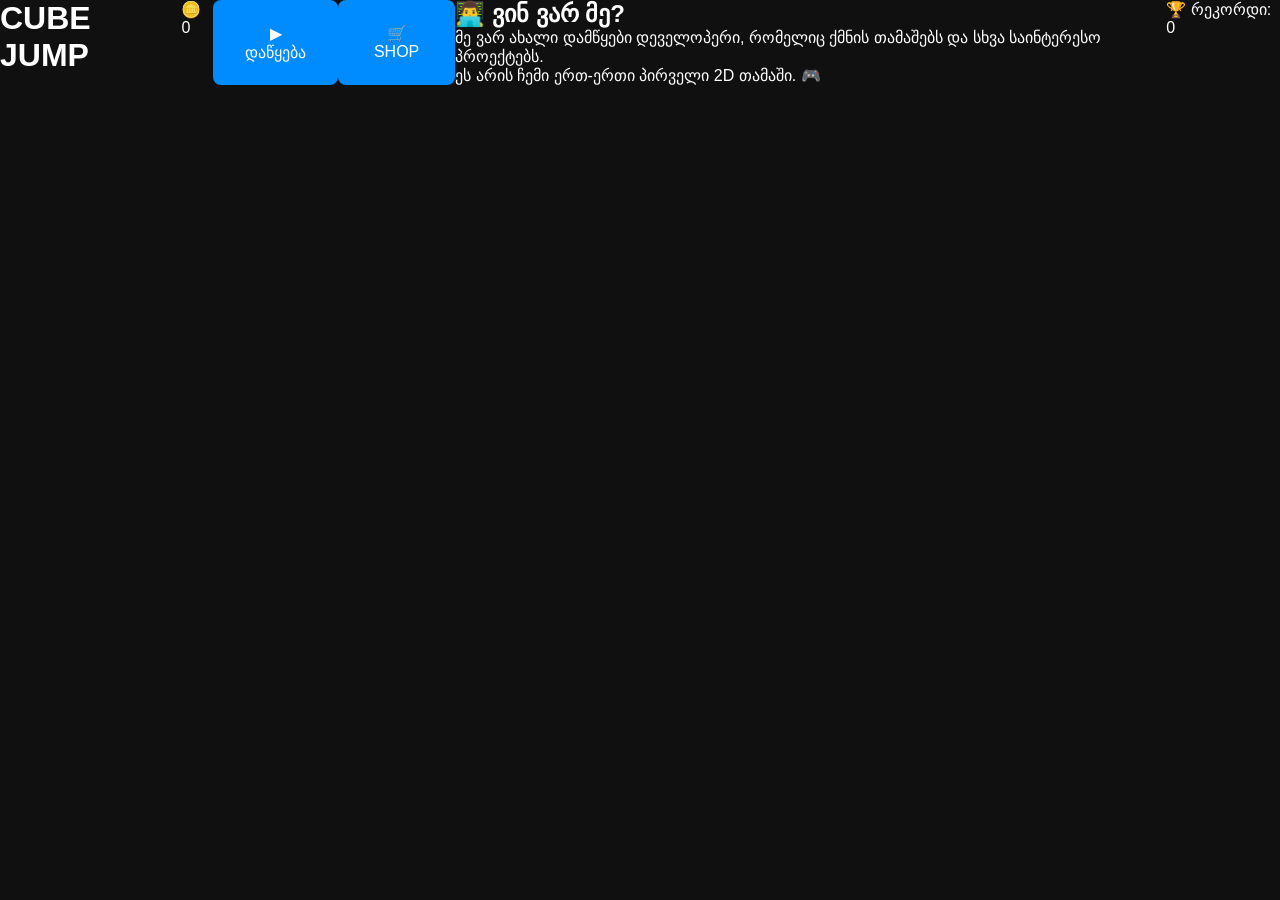
<file: index.html>
<!DOCTYPE html>
<html lang="ka">
<head>
    <meta charset="UTF-8">
    <meta name="viewport" content="width=device-width, initial-scale=1.0">

    <title>Cube Jump</title>

    <link rel="stylesheet" href="style.css">
</head>

<body>

    <!-- ================= MENU ================= -->

    <div id="menu" class="screen">

        <h1 class="gameTitle">
            CUBE <span>JUMP</span>
        </h1>

        <div class="coinCounter">
            🪙 <span id="menuCoins">0</span>
        </div>

        <button id="startButton" class="mainButton startButton">
            ▶ დაწყება
        </button>

        <button
            id="shopButton"
            class="mainButton shopButton"
            onclick="openShop()"
        >
            🛒 SHOP
        </button>

        <div class="aboutMe">

            <h2>👨‍💻 ვინ ვარ მე?</h2>

            <p>
                მე ვარ ახალი დამწყები დეველოპერი,
                რომელიც ქმნის თამაშებს და სხვა
                საინტერესო პროექტებს.
            </p>

            <p>
                ეს არის ჩემი ერთ-ერთი პირველი
                2D თამაში. 🎮
            </p>

        </div>

        <div class="bestScore">
            🏆 რეკორდი: <span id="best">0</span>
        </div>

    </div>


    <!-- ================= GAME ================= -->

    <canvas id="gameCanvas"></canvas>

    <div id="gameUI">

        <div class="gameCoins">
            🪙 <span id="shopCoinsNumber">0</span>
        </div>

        <div class="score">
            <span id="score">0</span>
        </div>

    </div>


    <!-- ================= GAME OVER ================= -->

    <div id="gameOver" class="screen">

        <h1>GAME OVER</h1>

        <p>
            ქულა:
            <strong id="finalScore">0</strong>
        </p>

        <p>
            რეკორდი:
            <strong id="finalBest">0</strong>
        </p>

        <button
            id="restartButton"
            class="mainButton startButton"
        >
            🔄 თავიდან
        </button>

        <button
            class="backButton"
            onclick="goToMenu()"
        >
            ← მენიუ
        </button>

    </div>


    <!-- ================= SHOP ================= -->

    <div id="shop" class="shopScreen">

        <div class="shopHeader">

            <button
                class="backIcon"
                onclick="closeShop()"
            >
                ←
            </button>

            <h1>🛒 SHOP</h1>

            <div class="shopCoinCounter">
                🪙 <span id="shopCoins">0</span>
            </div>

        </div>


        <h2 class="sectionTitle">
            🎨 CUBE SKINS
        </h2>
<div class="shopCard">

    <div class="cubePreview blueCube"></div>

    <h3>🔵 Blue Cube</h3>

    <p>🪙 უფასო</p>

    <button
        class="buyButton skinButton"
        data-skin="blue"
        onclick="selectSkin('blue')"
    >
        არჩევა
    </button>

</div>

        <div class="shopGrid">

            <!-- RED -->

            <div class="shopCard">

                <div class="cubePreview redCube"></div>

                <h3>🔴 Red Cube</h3>

                <p>🪙 50</p>

                <button
                    class="buyButton skinButton"
                    data-skin="red"
                    onclick="buySkin('red', 50)"
                >
                    🪙 50
                </button>

            </div>


            <!-- GREEN -->

            <div class="shopCard">

                <div class="cubePreview greenCube"></div>

                <h3>🟢 Green Cube</h3>

                <p>🪙 100</p>

                <button
                    class="buyButton skinButton"
                    data-skin="green"
                    onclick="buySkin('green', 100)"
                >
                    🪙 100
                </button>

            </div>


            <!-- PURPLE -->

            <div class="shopCard">

                <div class="cubePreview purpleCube"></div>

                <h3>🟣 Purple Cube</h3>

                <p>🪙 150</p>

                <button
                    class="buyButton skinButton"
                    data-skin="purple"
                    onclick="buySkin('purple', 150)"
                >
                    🪙 150
                </button>

            </div>


            <!-- GOLD -->

            <div class="shopCard">

                <div class="cubePreview goldCube"></div>

                <h3>🟡 Gold Cube</h3>

                <p>🪙 250</p>

                <button
                    class="buyButton skinButton"
                    data-skin="gold"
                    onclick="buySkin('gold', 250)"
                >
                    🪙 250
                </button>

            </div>

        </div>


        <!-- ================= BACKGROUNDS ================= -->

        <h2 class="sectionTitle">
            🌄 BACKGROUNDS
        </h2>

        <button
            class="backgroundOpenButton"
            onclick="openBackgroundShop()"
        >
            🌄 BACKGROUNDS
        </button>

    </div>


    <!-- ================= BACKGROUND SHOP ================= -->

    <div id="backgroundShop" class="backgroundScreen">

        <div class="shopHeader">

            <button
                class="backIcon"
                onclick="closeBackgroundShop()"
            >
                ←
            </button>

            <h1>🌄 BACKGROUNDS</h1>

            <div class="shopCoinCounter">
                🪙 <span id="backgroundCoins">0</span>
            </div>

        </div>


        <div class="backgroundGrid">

            <!-- SKY -->

            <div class="backgroundCard">

                <div class="backgroundImage skyBackground">

                    <div class="sun"></div>

                    <div class="cloud cloud1"></div>
                    <div class="cloud cloud2"></div>
                    <div class="cloud cloud3"></div>

                    <div class="mountains"></div>

                </div>

                <h2>☁️ Sky</h2>

                <p>უფასო</p>

                <button
                    class="backgroundButtonSelect"
                    data-background="sky"
                    onclick="selectBackground('sky')"
                >
                    არჩევა
                </button>

            </div>


            <!-- HALLOWEEN -->

            <div class="backgroundCard">

                <div class="backgroundImage halloweenBackground">

                    <div class="moon"></div>

                    <div class="bat bat1">🦇</div>
                    <div class="bat bat2">🦇</div>

                    <div class="pumpkin">
                        🎃
                    </div>

                    <div class="castle">
                        🏰
                    </div>

                </div>

                <h2>🎃 Halloween</h2>

                <p>🪙 150</p>

                <button
                    class="backgroundButtonSelect"
                    data-background="halloween"
                    onclick="buyBackground('halloween', 150)"
                >
                    🪙 150
                </button>

            </div>


            <!-- GALAXY -->

            <div class="backgroundCard">

                <div class="backgroundImage galaxyBackground">

                    <div class="planet planet1"></div>
                    <div class="planet planet2"></div>

                    <div class="galaxyGlow"></div>

                    <div class="stars"></div>

                </div>

                <h2>🌌 Galaxy</h2>

                <p>🪙 300</p>

                <button
                    class="backgroundButtonSelect"
                    data-background="galaxy"
                    onclick="buyBackground('galaxy', 300)"
                >
                    🪙 300
                </button>

            </div>


            <!-- SNOW -->

            <div class="backgroundCard">

                <div class="backgroundImage snowBackground">

                    <div class="snowMountains"></div>

                    <div class="snowflakes">
                        ❄️ ❄️ ❄️
                    </div>

                    <div class="pineTrees">
                        🌲 🌲 🌲
                    </div>

                </div>

                <h2>🏔️ Snow Mountains</h2>

                <p>🪙 400</p>

                <button
                    class="backgroundButtonSelect"
                    data-background="snow"
                    onclick="buyBackground('snow', 400)"
                >
                    🪙 400
                </button>

            </div>

        </div>

    </div>


    <script src="game.js"></script>

</body>
</html>
</file>
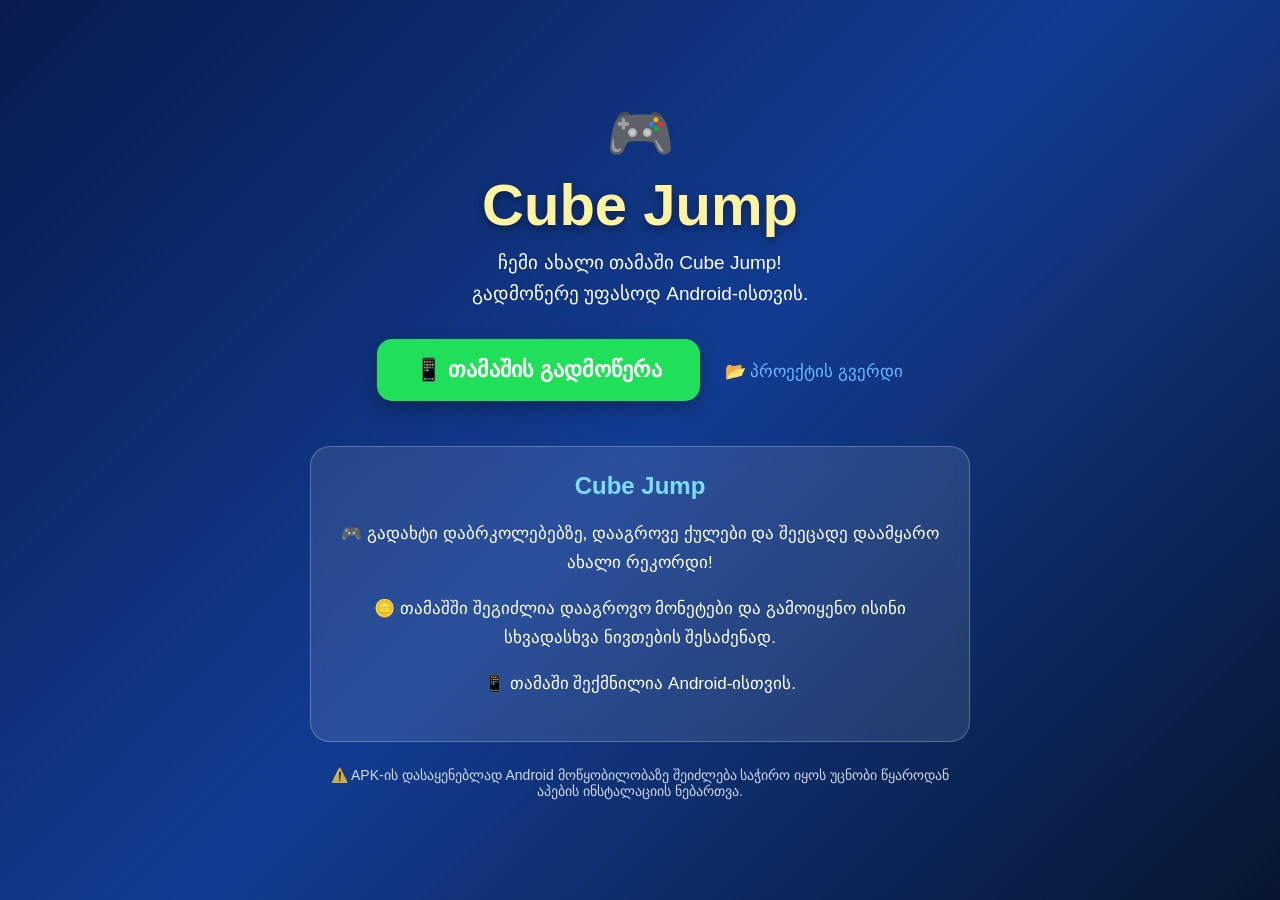
<file: idex.html>
<!DOCTYPE html>
<html lang="ka">
<head>
    <meta charset="UTF-8">
    <meta name="viewport" content="width=device-width, initial-scale=1.0">

    <title>Cube Jump</title>

    <style>
        * {
            box-sizing: border-box;
        }

        body {
            margin: 0;
            min-height: 100vh;
            font-family: Arial, sans-serif;
            background: linear-gradient(135deg, #071b4d, #123c91, #07152f);
            color: white;
            display: flex;
            justify-content: center;
            align-items: center;
            text-align: center;
        }

        .container {
            width: 90%;
            max-width: 700px;
            padding: 35px 20px;
        }

        .icon {
            font-size: 55px;
            margin-bottom: 5px;
        }

        h1 {
            font-size: 58px;
            margin: 0 0 10px;
            color: #fff3a0;
            text-shadow: 0 4px 10px rgba(0,0,0,0.4);
        }

        .subtitle {
            font-size: 19px;
            line-height: 1.6;
            margin-bottom: 30px;
        }

        .download-btn {
            display: inline-block;
            background: #20e05a;
            color: white;
            text-decoration: none;
            font-size: 22px;
            font-weight: bold;
            padding: 18px 38px;
            border-radius: 15px;
            box-shadow: 0 7px 18px rgba(0,0,0,0.3);
            transition: 0.2s;
        }

        .download-btn:hover {
            transform: scale(1.04);
            background: #18c94e;
        }

        .download-btn:active {
            transform: scale(0.98);
        }

        .github {
            display: inline-block;
            margin-left: 20px;
            color: #6eb6ff;
            text-decoration: none;
            font-size: 17px;
        }

        .github:hover {
            text-decoration: underline;
        }

        .info {
            margin-top: 45px;
            padding: 25px;
            border: 1px solid rgba(255,255,255,0.25);
            border-radius: 20px;
            background: rgba(255,255,255,0.10);
            backdrop-filter: blur(8px);
        }

        .info h2 {
            color: #7ddcff;
            margin-top: 0;
        }

        .info p {
            font-size: 17px;
            line-height: 1.7;
        }

        .warning {
            margin-top: 25px;
            font-size: 14px;
            opacity: 0.8;
        }

        @media (max-width: 600px) {

            h1 {
                font-size: 42px;
            }

            .subtitle {
                font-size: 16px;
            }

            .download-btn {
                font-size: 18px;
                padding: 16px 28px;
            }

            .github {
                display: block;
                margin: 20px 0 0;
            }
        }
    </style>
</head>

<body>

    <div class="container">

        <div class="icon">🎮</div>

        <h1>Cube Jump</h1>

        <div class="subtitle">
            ჩემი ახალი თამაში Cube Jump!<br>
            გადმოწერე უფასოდ Android-ისთვის.
        </div>

        <!-- APK DOWNLOAD -->
        <a
            class="download-btn"
            href="app_release.apk"
            download="Cube-Jump.apk">
            📱 თამაშის გადმოწერა
        </a>

        <a
            class="github"
            href="https://github.com/ugvarodata-create/cubejump"
            target="_blank">
            📂 პროექტის გვერდი
        </a>

        <div class="info">

            <h2>Cube Jump</h2>

            <p>
                🎮 გადახტი დაბრკოლებებზე, დააგროვე ქულები
                და შეეცადე დაამყარო ახალი რეკორდი!
            </p>

            <p>
                🪙 თამაშში შეგიძლია დააგროვო მონეტები
                და გამოიყენო ისინი სხვადასხვა ნივთების
                შესაძენად.
            </p>

            <p>
                📱 თამაში შექმნილია Android-ისთვის.
            </p>

        </div>

        <div class="warning">
            ⚠️ APK-ის დასაყენებლად Android მოწყობილობაზე
            შეიძლება საჭირო იყოს უცნობი წყაროდან აპების
            ინსტალაციის ნებართვა.
        </div>

    </div>

</body>
</html>
</file>
<file: style.css>
* {
    box-sizing: border-box;
    margin: 0;
    padding: 0;
}

body {
    font-family: Arial, sans-serif;
    background: #101010;
    color: white;
}

header {
    background: #181818;
    padding: 20px;
    display: flex;
    justify-content: space-between;
    align-items: center;
}

header h1 {
    color: #00aaff;
}

nav a {
    color: white;
    text-decoration: none;
    margin-left: 20px;
}

nav a:hover {
    color: #00aaff;
}

.hero {
    text-align: center;
    padding: 100px 20px;
}

.hero h2 {
    font-size: 45px;
    margin-bottom: 20px;
}

.hero p {
    max-width: 700px;
    margin: 0 auto 25px;
    line-height: 1.6;
}

button {
    border: none;
    padding: 12px 25px;
    border-radius: 8px;
    background: #008cff;
    color: white;
    font-size: 16px;
    cursor: pointer;
}

button:hover {
    background: #006dcc;
}

#projects {
    padding: 70px 20px;
    text-align: center;
}

.projects {
    display: flex;
    justify-content: center;
    gap: 25px;
    flex-wrap: wrap;
    margin-top: 40px;
}

.card {
    background: #1c1c1c;
    width: 280px;
    padding: 30px;
    border-radius: 15px;
}

.card h3 {
    margin-bottom: 15px;
}

.card p {
    color: #cccccc;
    line-height: 1.5;
    margin-bottom: 20px;
}

#about {
    text-align: center;
    padding: 80px 20px;
}

#about p {
    margin-top: 20px;
}

footer {
    text-align: center;
    padding: 25px;
    background: #181818;
    color: #aaa;
}

#message {
    margin-top: 20px;
    color: #00aaff;
}
.game-button {
    display: inline-block;

    padding: 15px 30px;

    background: #00aaff;

    color: white;

    text-decoration: none;

    font-size: 22px;

    font-weight: bold;

    border-radius: 10px;

    cursor: pointer;
}

.game-button:hover {
    transform: scale(1.05);
}
</file>
